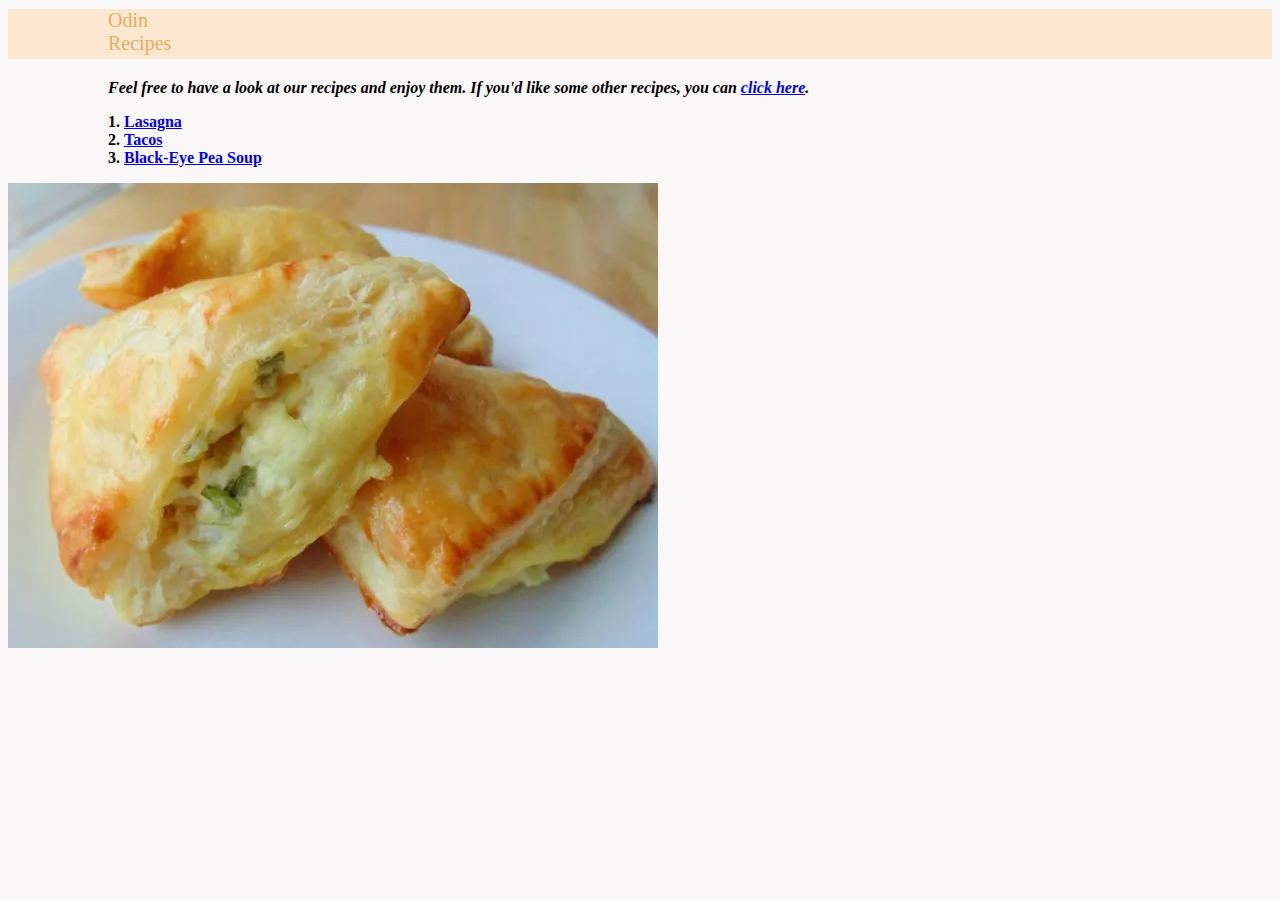
<file: index.html>
<!doctype html>
<html lang ="en">
    <head>
        <meta charset ="utf-8">
        <meta http-equiv="X-UA-Compatible" content="IE=edge">
        <meta name="viewport" content="width=device-width, initial-scale=1.0">
        <title>Odin Recipes Hub</title>
        <link rel="stylesheet" href="style.css">
    </head>
    <body>
        <div>
            <div><p id="logotext">Odin Recipes</p></div>   
            <p class="intro">Feel free to have a look at our recipes and enjoy them. If you'd like some other recipes, you can <a href="https://www.allrecipes.com/">click here</a>.</p>
            <div class="points">
                <ol>
                    <li><a href="recipes/lasagna.html">Lasagna</a></li>
                    <li><a href="recipes/tacos.html">Tacos</a></li>
                    <li><a href="recipes/peasoup.html">Black-Eye Pea Soup</a></li>
                </ol>
            </div>  
        </div>         
        <img src= "food.jpeg">
    </body>
</html>
</file>
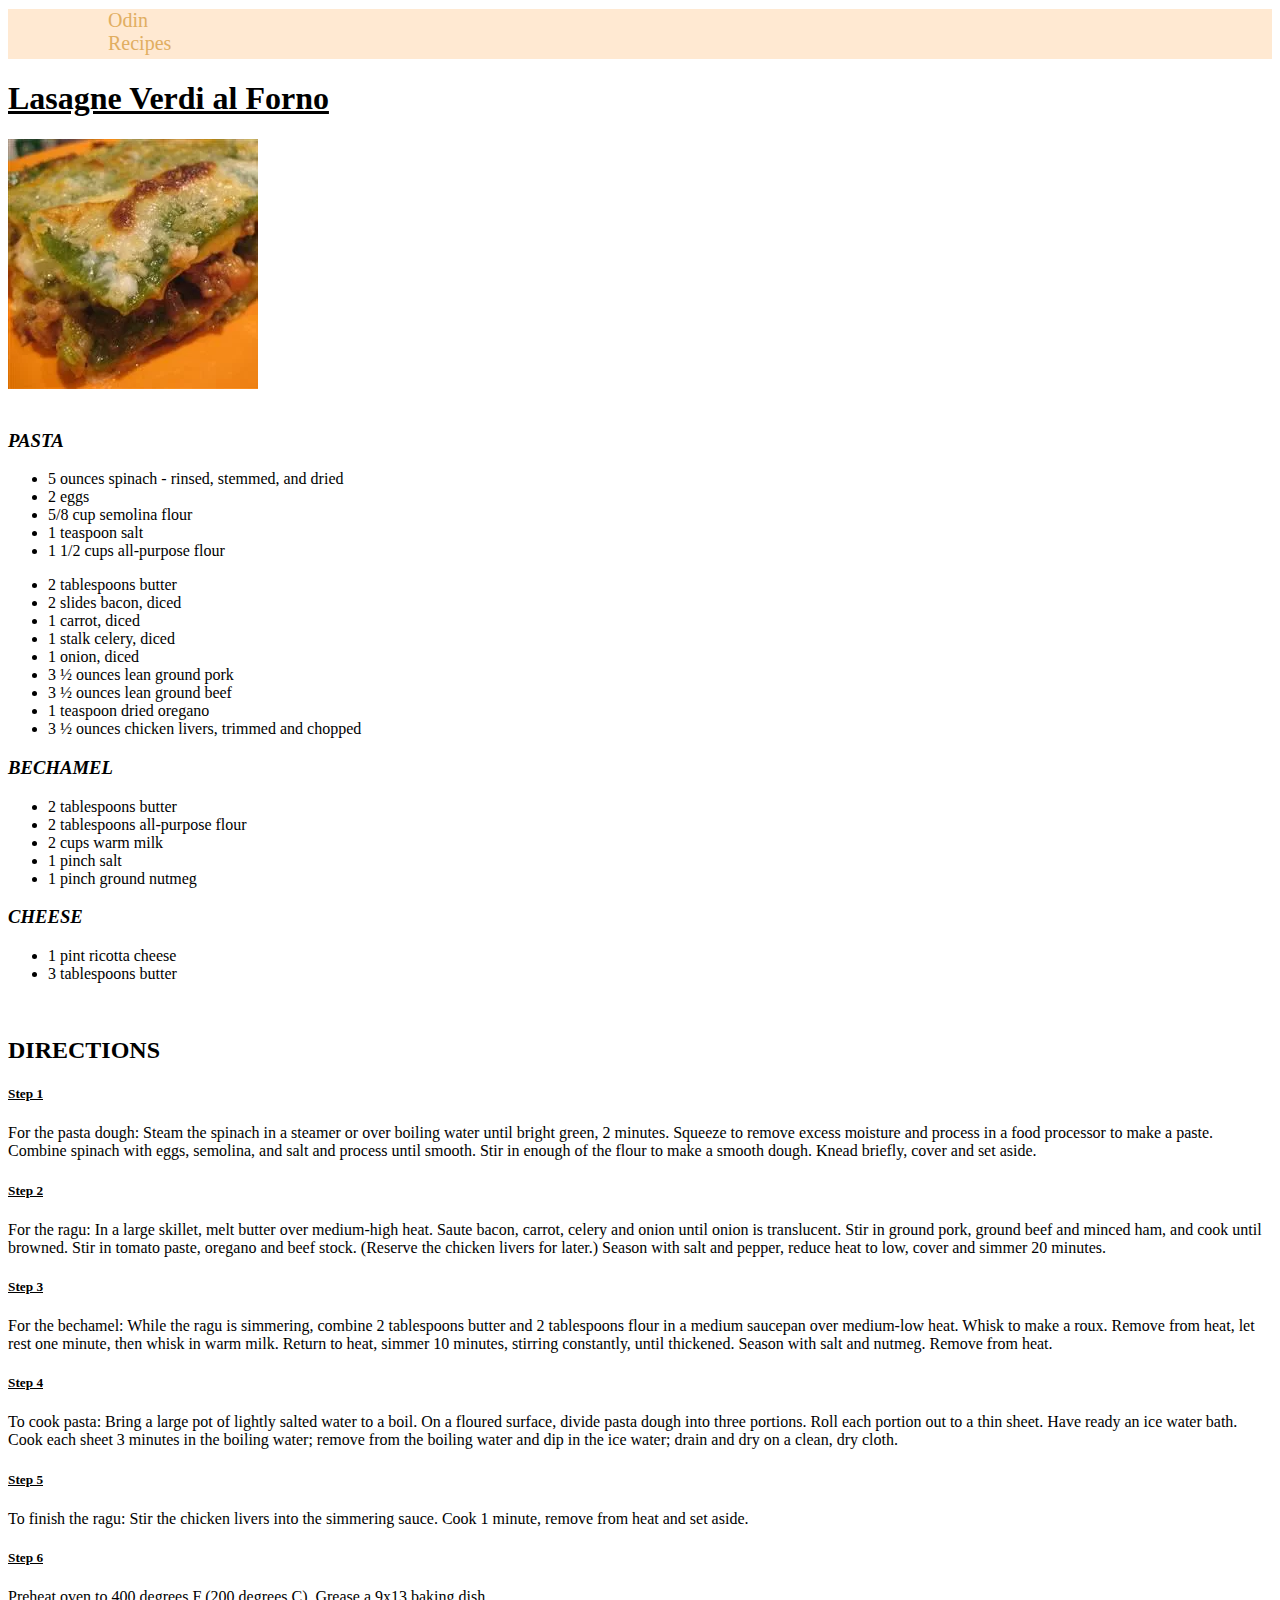
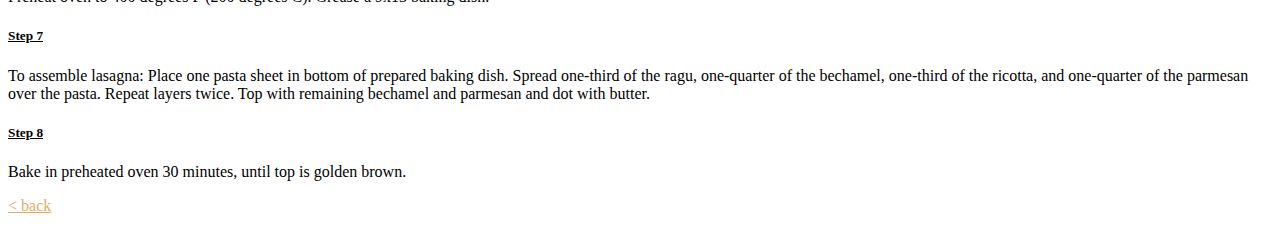
<file: recipes/lasagna.html>
<!doctype html>
<html lang ="en">
    <head>
        <meta charset ="utf-8">
        <title>Lasagne Verdi al Fornos</title>
        <link rel="stylesheet" href="recipestyle.css">
    </head>
    <body>
    <div><p id="logotext"><a href="../index.html" style="text-decoration: none">Odin Recipes</a></p></div>   
            <h1><u>Lasagne Verdi al Forno</u></em></h1>
        <img src= "lasagne.jpeg">
        <br><br>
        <p><h3>PASTA</h3></p>
        <ul>
            <li>5 ounces spinach - rinsed, stemmed, and dried</li>
            <li>2 eggs</li>
            <li>5/8 cup semolina flour</li>
            <li>1 teaspoon salt</li>
            <li>1 1/2 cups all-purpose flour</li>
        </ul>
        <p></p>
        <ul>
            <li>2 tablespoons butter</li>
            <li>2 slides bacon, diced</li>
            <li>1 carrot, diced</li>
            <li>1 stalk celery, diced</li>
            <li>1 onion, diced            </li>
            <li>3 ½ ounces lean ground pork            </li>
            <li>3 ½ ounces lean ground beef            </li>
            <li>1 teaspoon dried oregano            </li>
            <li>3 ½ ounces chicken livers, trimmed and chopped            </li>
        </ul>
        <p></p>
        <h3>BECHAMEL</h3>
        <ul>
            <li>2 tablespoons butter        </li>
            <li>2 tablespoons all-purpose flour            </li>
            <li>2 cups warm milk</li>
            <li>1 pinch salt</li>
            <li>1 pinch ground nutmeg</li>
        </ul>
        <p></p>
        <h3>CHEESE</h3>
        <ul>
            <li>1 pint ricotta cheese</li>
            <li>3 tablespoons butter</li>    
        </ul>
        <br>
        <h2>DIRECTIONS</h2>
        <p></p>
        <h5><u>Step 1</u></h5>
        <p>For the pasta dough: Steam the spinach in a steamer or over boiling water until bright green, 2 minutes. Squeeze to remove excess moisture and process in a food processor to make a paste. Combine spinach with eggs, semolina, and salt and process until smooth. Stir in enough of the flour to make a smooth dough. Knead briefly, cover and set aside.        </p>
        <p></p>
        <h5><u>Step 2</u></h5>
        <p>For the ragu: In a large skillet, melt butter over medium-high heat. Saute bacon, carrot, celery and onion until onion is translucent. Stir in ground pork, ground beef and minced ham, and cook until browned. Stir in tomato paste, oregano and beef stock. (Reserve the chicken livers for later.) Season with salt and pepper, reduce heat to low, cover and simmer 20 minutes.        </p>
        <h5><u>Step 3</u></h5>
        <p>For the bechamel: While the ragu is simmering, combine 2 tablespoons butter and 2 tablespoons flour in a medium saucepan over medium-low heat. Whisk to make a roux. Remove from heat, let rest one minute, then whisk in warm milk. Return to heat, simmer 10 minutes, stirring constantly, until thickened. Season with salt and nutmeg. Remove from heat.        </p>
        <h5><u>Step 4</u></h5>
        <p>To cook pasta: Bring a large pot of lightly salted water to a boil. On a floured surface, divide pasta dough into three portions. Roll each portion out to a thin sheet. Have ready an ice water bath. Cook each sheet 3 minutes in the boiling water; remove from the boiling water and dip in the ice water; drain and dry on a clean, dry cloth.        </p>
        <h5><u>Step 5</u></h5>
        <p>To finish the ragu: Stir the chicken livers into the simmering sauce. Cook 1 minute, remove from heat and set aside.        </p>
        <h5><u>Step 6</u></h5>
        <p>Preheat oven to 400 degrees F (200 degrees C). Grease a 9x13 baking dish.        </p>
        <h5><u>Step 7</u></h5>
        <p>To assemble lasagna: Place one pasta sheet in bottom of prepared baking dish. Spread one-third of the ragu, one-quarter of the bechamel, one-third of the ricotta, and one-quarter of the parmesan over the pasta. Repeat layers twice. Top with remaining bechamel and parmesan and dot with butter.        </p>
        <h5><u>Step 8</u></h5>
        <p>Bake in preheated oven 30 minutes, until top is golden brown.        </p>
    
        <p><a href="../index.html"> < back</a></p>

    
    
    
    
    </body>    
</html>
</file>
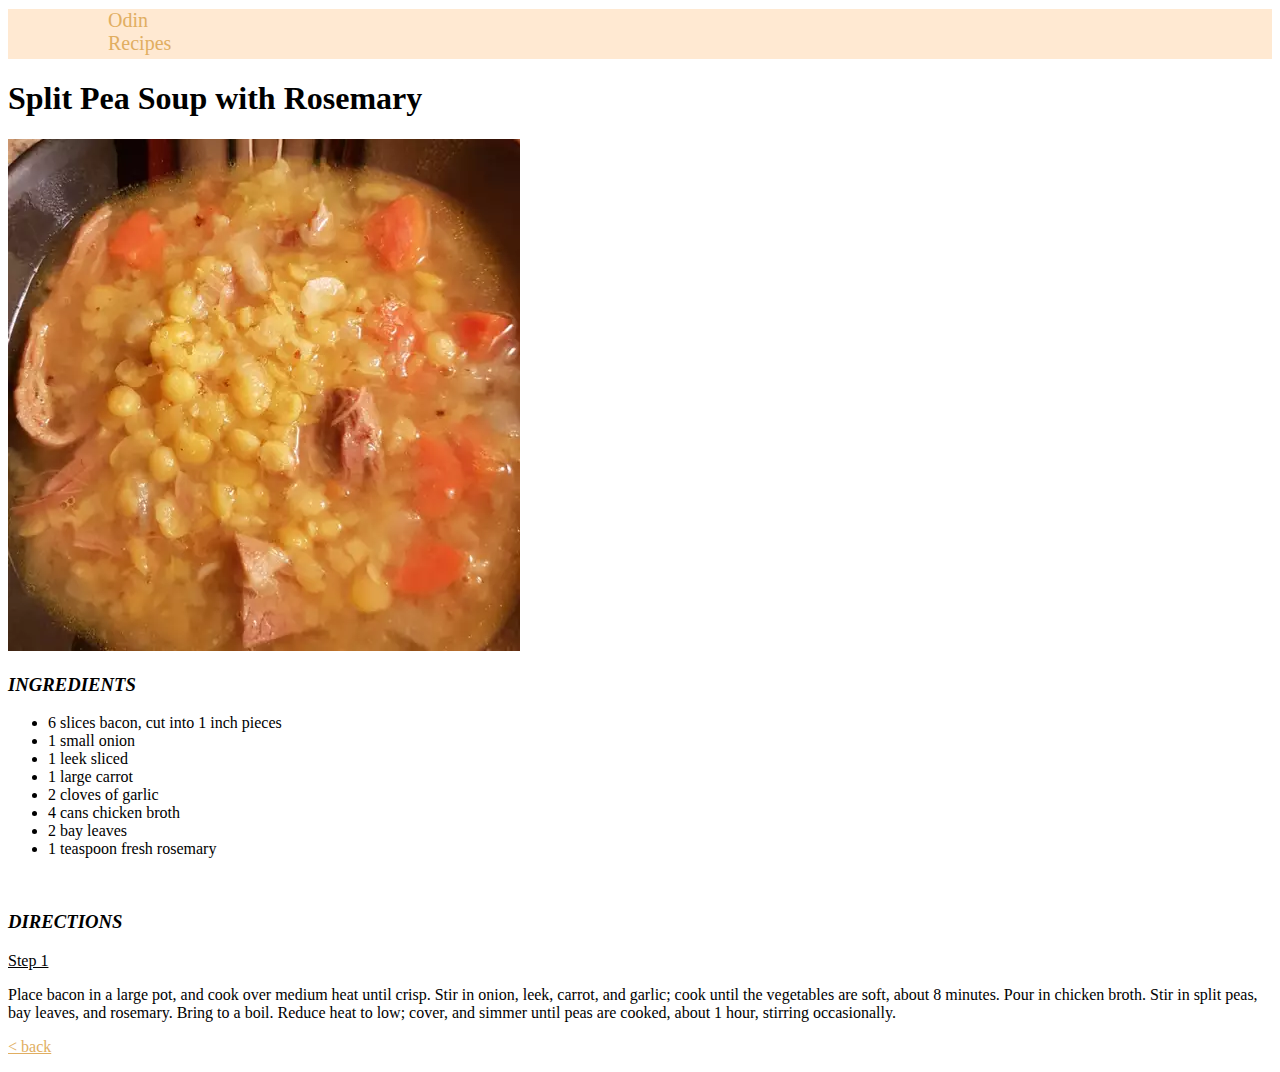
<file: recipes/peasoup.html>
<!doctype html>
<html lang ="en">
    <head>
        <meta charset ="utf-8">
        <title>Split Pea Soup</title>
        <link rel="stylesheet" href="recipestyle.css"
    </head>
    <body>
        <div><p id="logotext"><a href="../index.html" style="text-decoration: none">Odin Recipes</a></p></div>   
        <h1>Split Pea Soup with Rosemary</h1>
        <p></p>
        <img src= "peasoup.jpeg">
        <p></p>
        <h3>INGREDIENTS</h3>
        <ul>
            <li>6 slices bacon, cut into 1 inch pieces</li>
            <li>1 small onion</li>
            <li>1 leek sliced</li>
            <li>1 large carrot</li>
            <li>2 cloves of garlic</li>
            <li>4 cans chicken broth</li>
            <li>2 bay leaves</li>
            <li>1 teaspoon fresh rosemary</li>
        </ul>
        <br>
        <h3>DIRECTIONS</h3>
        <p></p>
        <p><u>Step 1</u></p>
        <p>Place bacon in a large pot, and cook over medium heat until crisp. Stir in onion, leek, carrot, and garlic; cook until the vegetables are soft, about 8 minutes. Pour in chicken broth. Stir in split peas, bay leaves, and rosemary. Bring to a boil. Reduce heat to low; cover, and simmer until peas are cooked, about 1 hour, stirring occasionally.        </p>
        <p><a href="../index.html"> < back</a></p>

    </body>
</html>
</file>
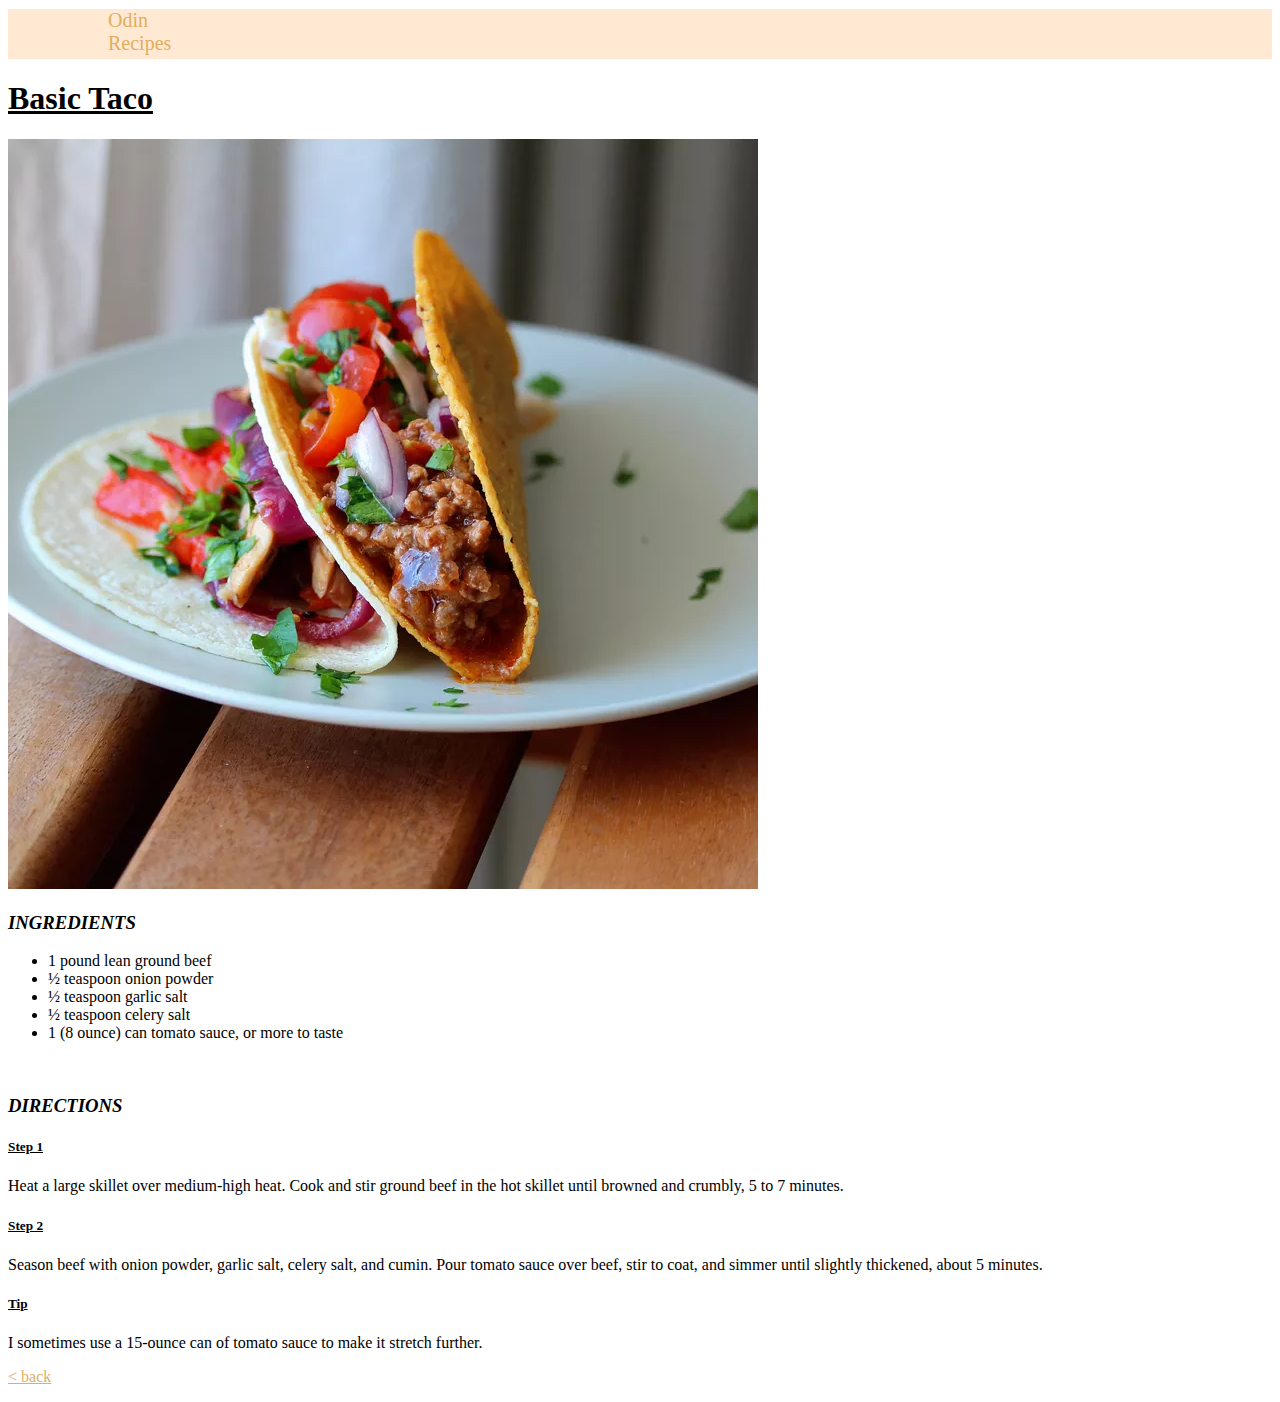
<file: recipes/tacos.html>
<!doctype html>
<html lang ="en">
    <head>
        <meta charset ="utf-8">
        <title>Basic taco</title>
        <link rel="stylesheet" href="recipestyle.css"
    </head>
    <body>
        <div><p id="logotext"><a href="../index.html" style="text-decoration: none">Odin Recipes</a></p></div>   
        <h1><u>Basic Taco</u></h1>
        <img src= "taco.jpeg">
        <p></p>
        <h3>INGREDIENTS</h3>
        <ul>
            <li>1 pound lean ground beef            </li>
            <li>½ teaspoon onion powder            </li>
            <li>½ teaspoon garlic salt            </li>
            <li>½ teaspoon celery salt</li>
            <li>1 (8 ounce) can tomato sauce, or more to taste            </li>
        </ul>
        <br>
        <h3>DIRECTIONS</h3>
        <p></p>
        <h5><u>Step 1</u></h5>
        <p>Heat a large skillet over medium-high heat. Cook and stir ground beef in the hot skillet until browned and crumbly, 5 to 7 minutes.</p>
        <h5><u>Step 2</u></h5>
        <p>Season beef with onion powder, garlic salt, celery salt, and cumin. Pour tomato sauce over beef, stir to coat, and simmer until slightly thickened, about 5 minutes.            </p>
        <h5><u>Tip</u></h5>
        <p>I sometimes use a 15-ounce can of tomato sauce to make it stretch further.            </p>
        <p><a href="../index.html"> < back</a></p>

    </body>

</html>
</file>
<file: style.css>
div.points {
    text-align: left;
    list-style-position: inside;
}

.intro {
    font-style: oblique;
    font-weight:800;
    font-family: 'Times New Roman', Times, serif;
    padding-left: 100px;
}

html {
    background-color:rgb(249, 247, 247);
}

#logotext {
    font-size: 20px;
    color: #e1ae61;
    margin-top: 9px;
    word-spacing:2000px;
    padding-left: 100px;
    background-color: rgba(255, 226, 197, 0.769);
    height:50px;
}

ol {
    font-weight: bold;
    font-size:medium;
    padding-left: 100px;


}
</file>
<file: recipes/recipestyle.css>
h3 {
    font-style: italic;
}

#logotext {
    font-size: 20px;
    color: #e1ae61;
    margin-top: 9px;
    word-spacing:2000px;
    padding-left: 100px;
    background-color: rgba(255, 226, 197, 0.769);
    height:50px;
}

a {
    color:#e1ae61;
}
</file>
